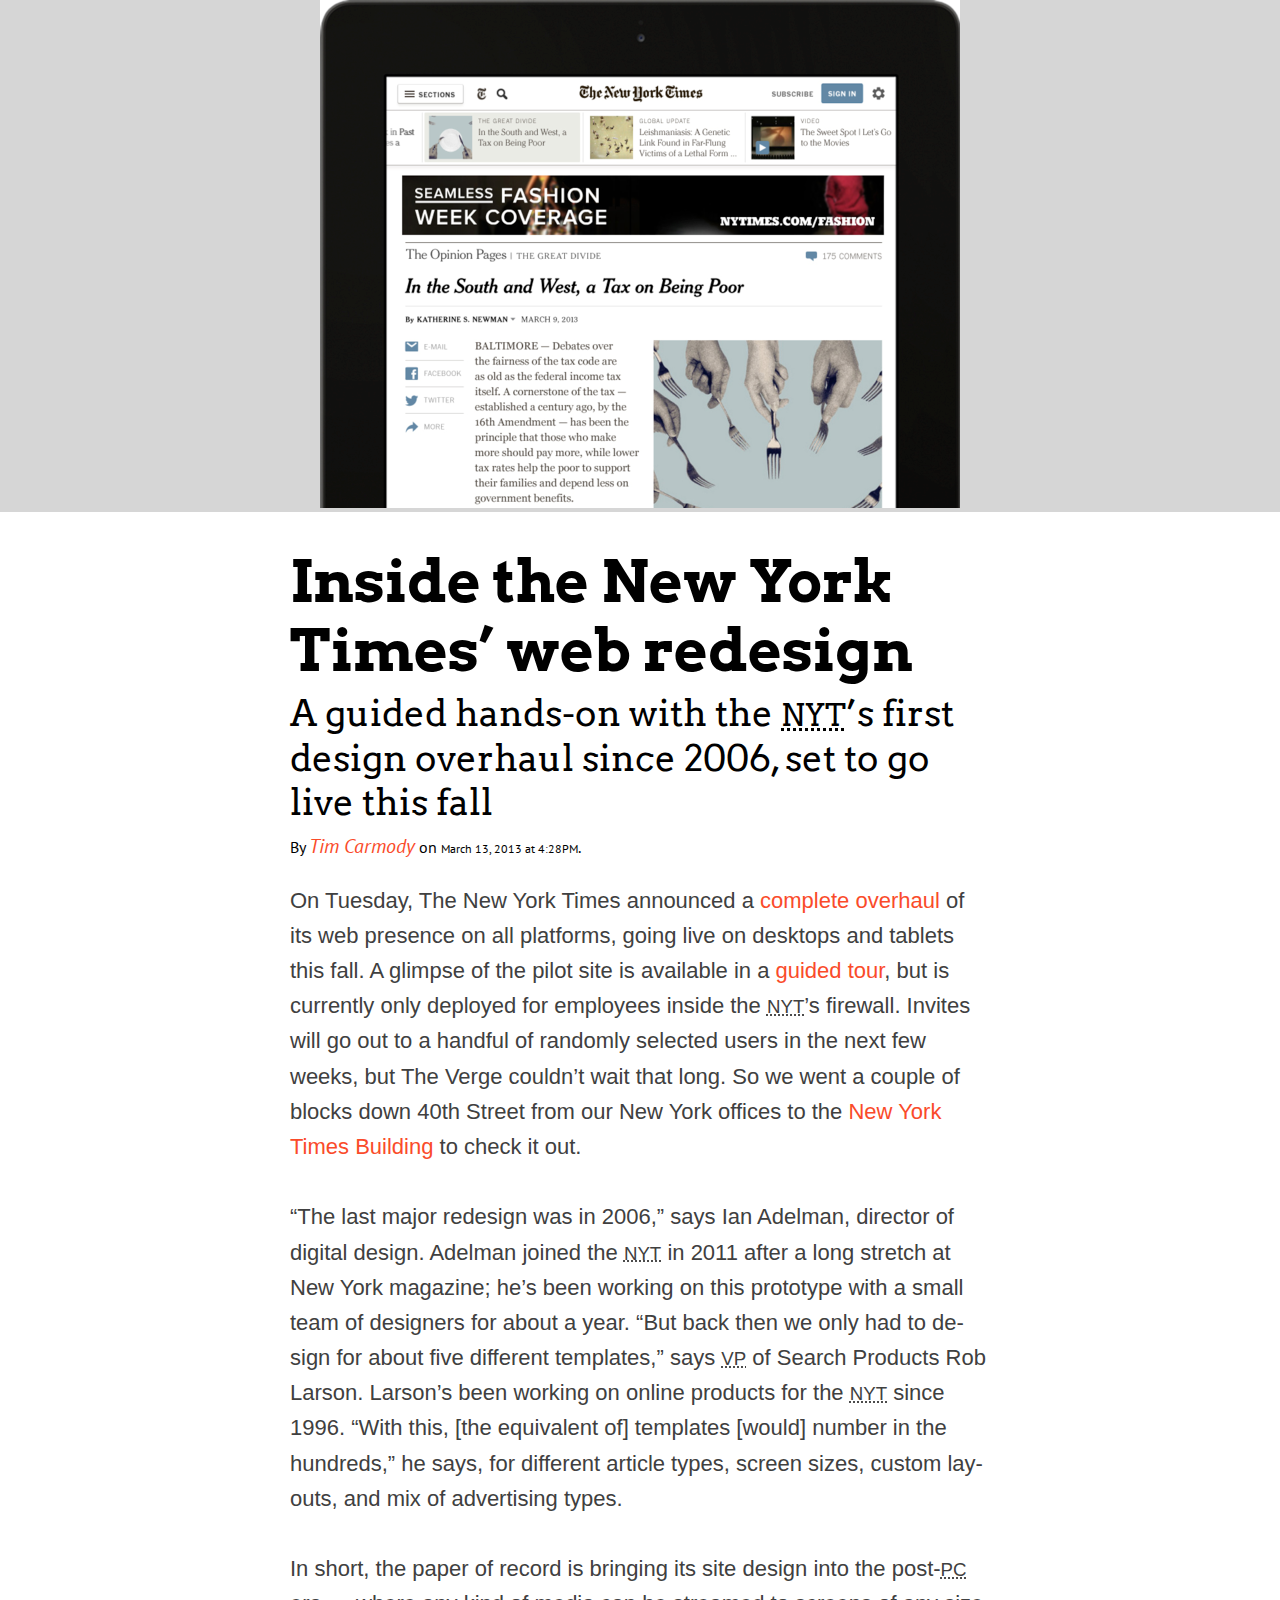
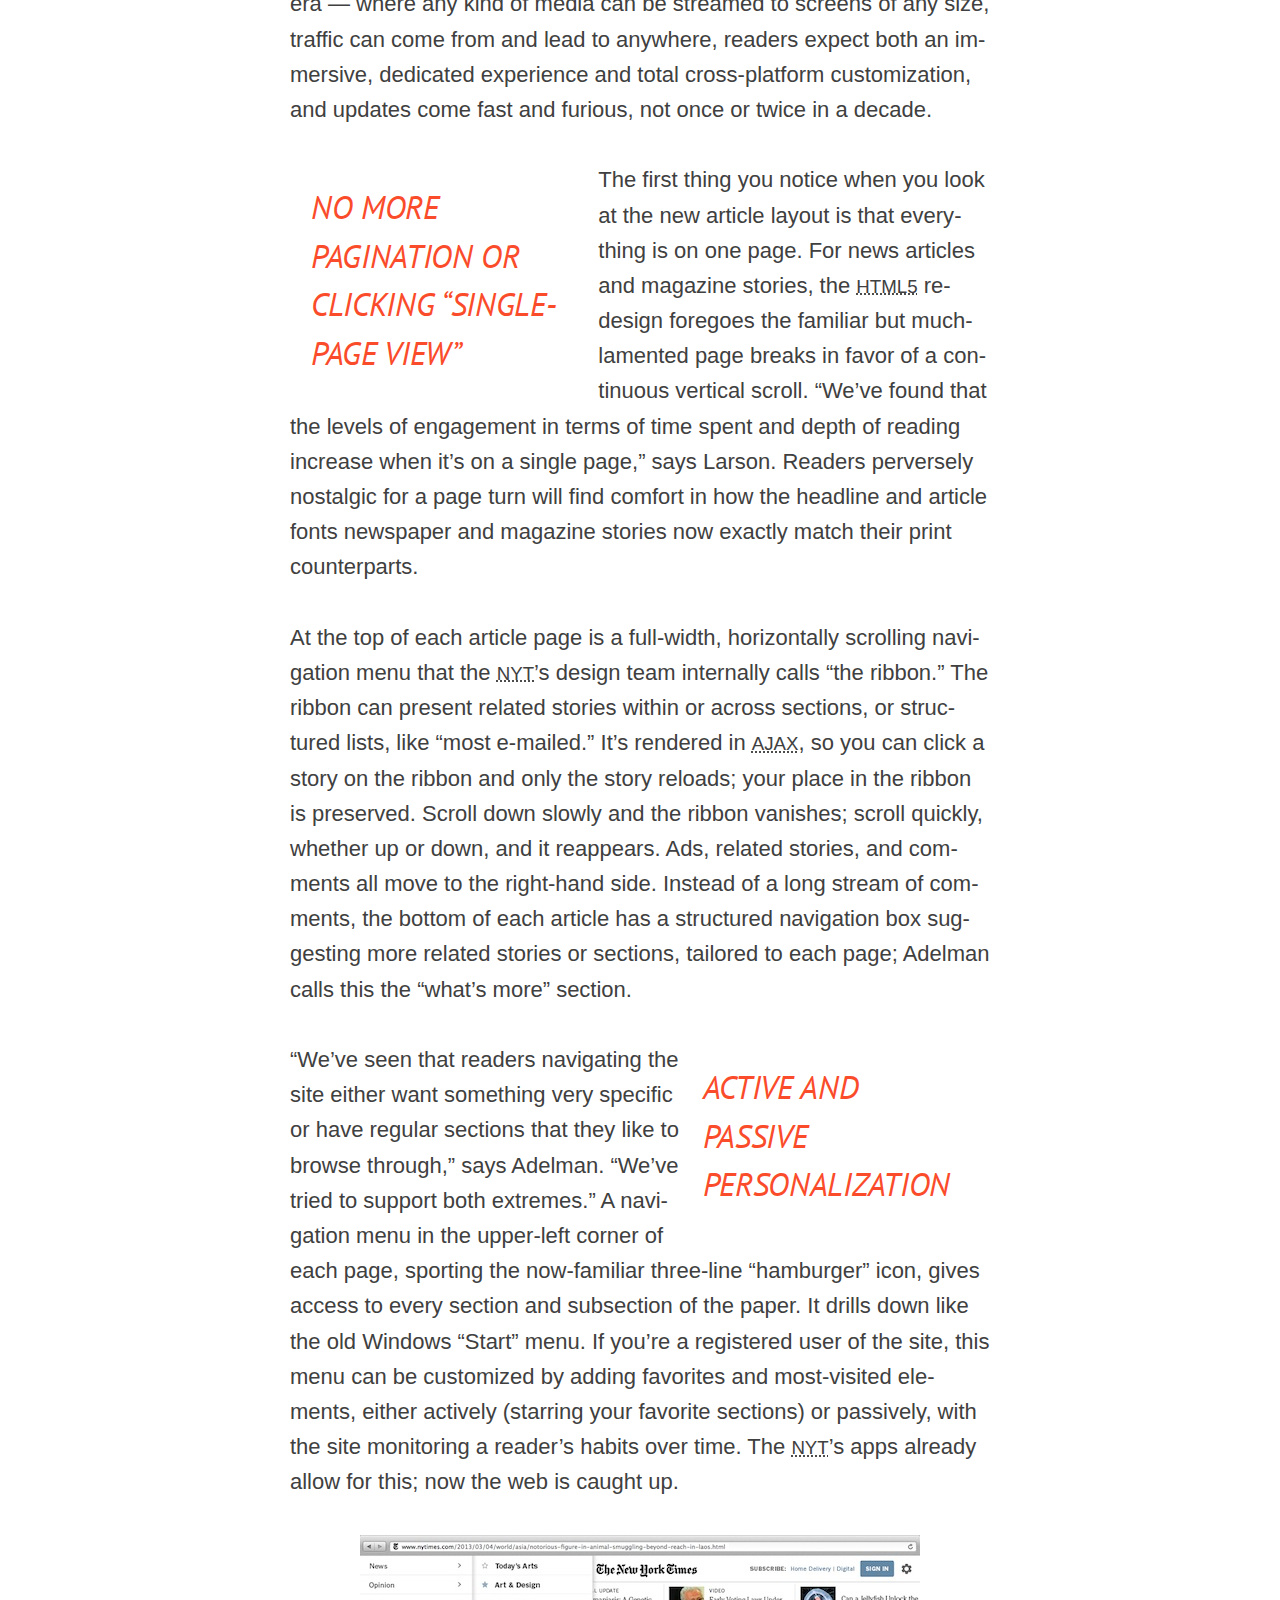
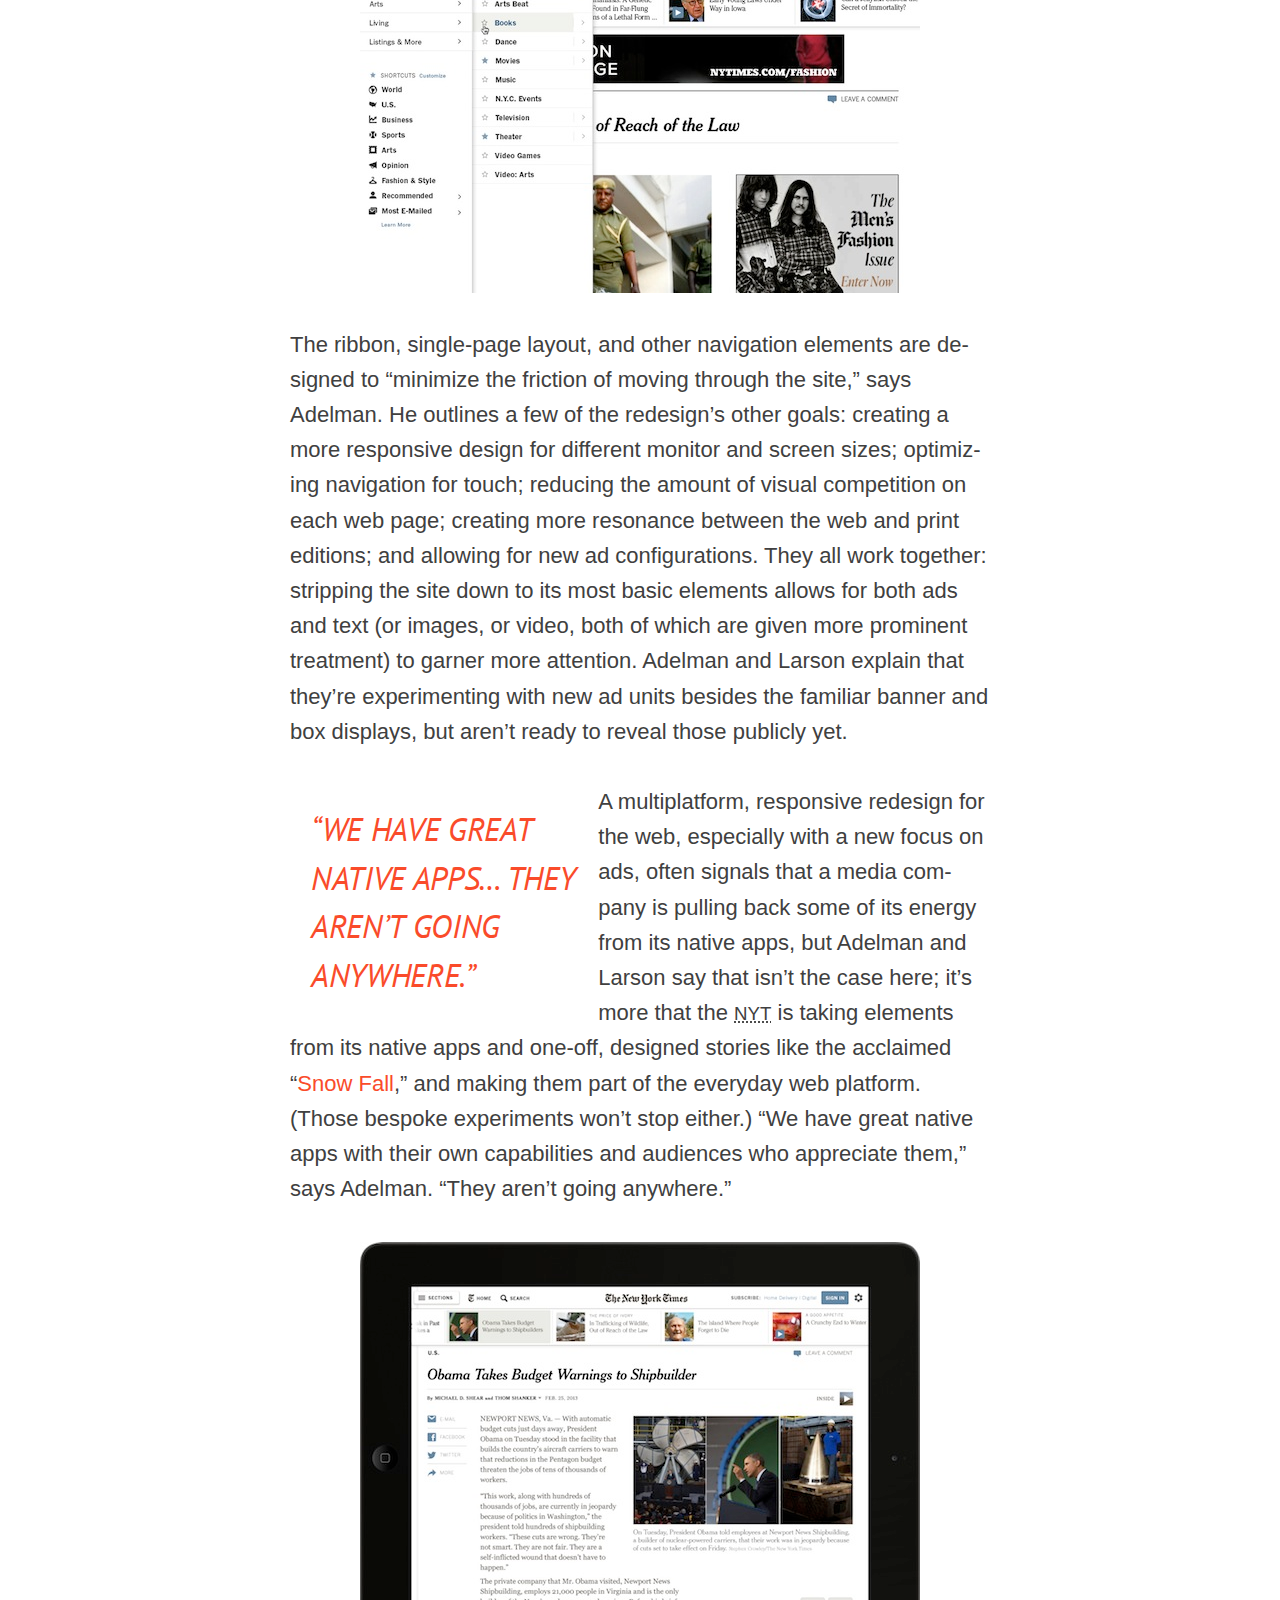
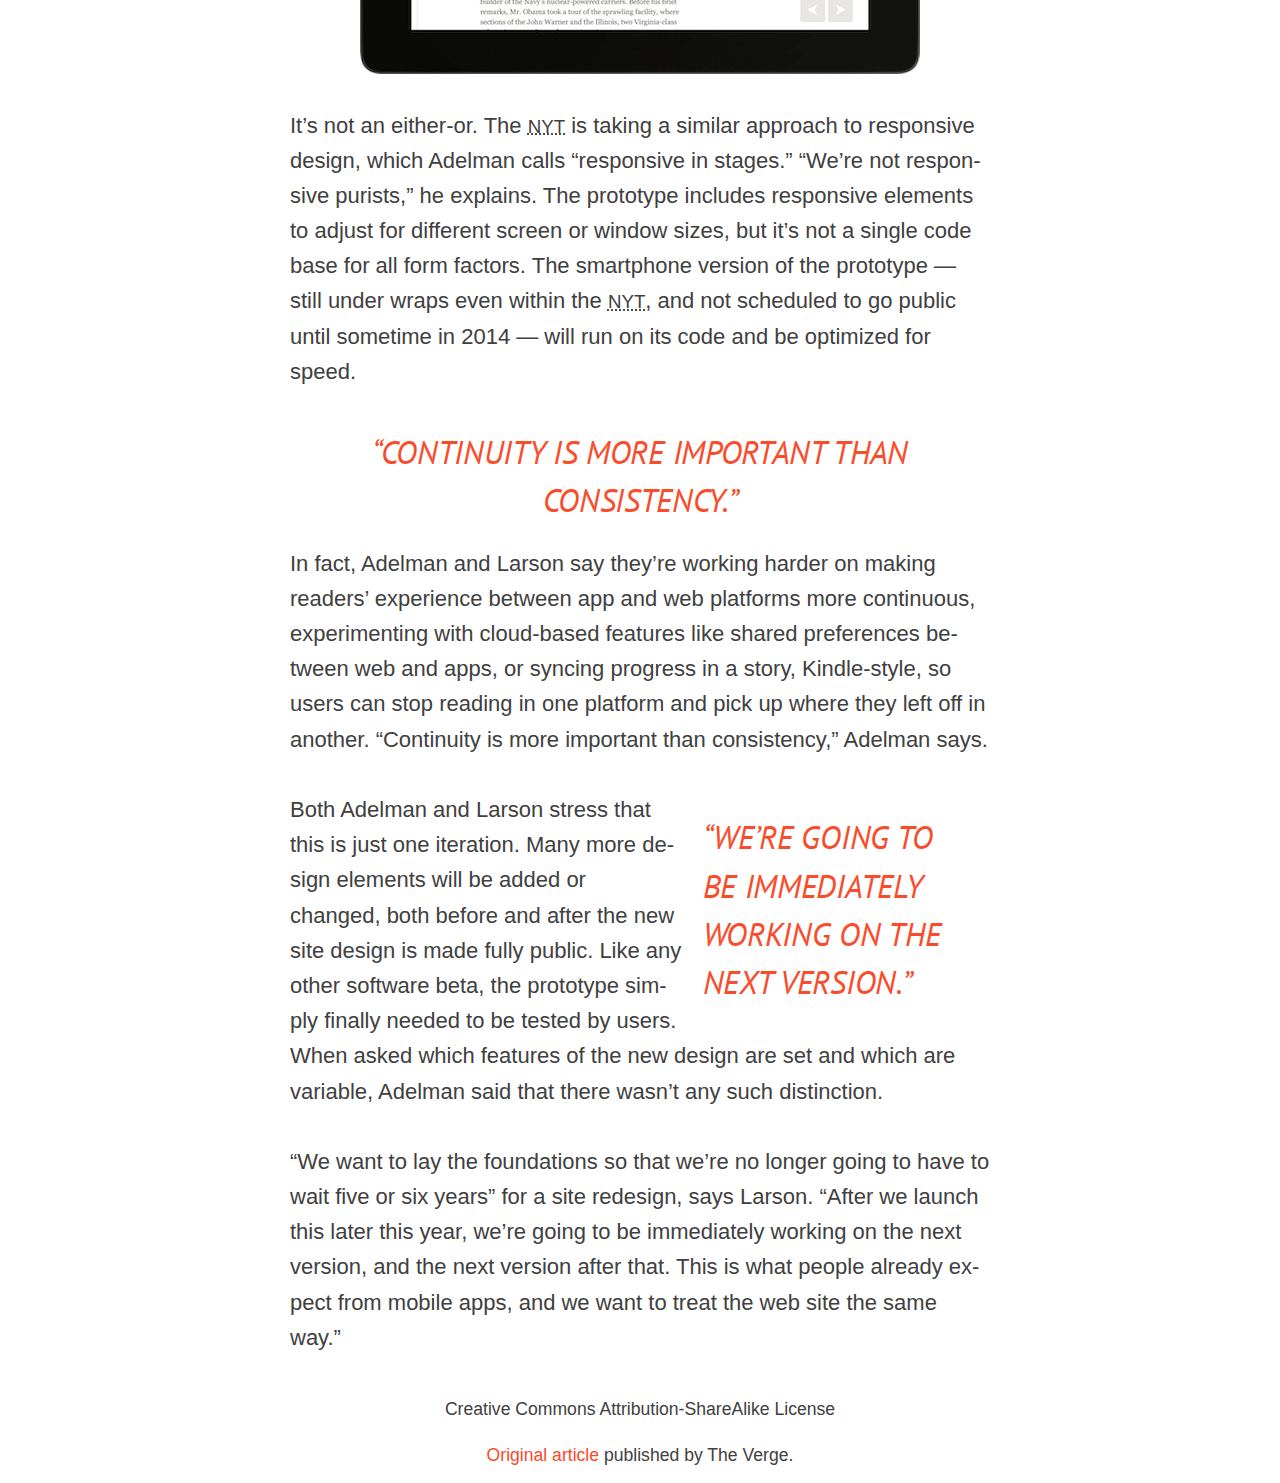
<file: index.html>
<!DOCTYPE html>
<html lang="en">
<head>
  <meta charset="utf-8">
  <meta http-equiv="X-UA-Compatible" content="IE=edge,chrome=1">
  <title>home</title>
  <meta name="viewport" content="width=device-width">
  <link href='http://fonts.googleapis.com/css?family=Arvo:700,400italic' rel='stylesheet' type='text/css'>
<link href='http://fonts.googleapis.com/css?family=PT+Sans' rel='stylesheet' type='text/css'>
  <link rel="stylesheet" href="css/styles.css" />
  <!--[if IE]><script src="http://html5shiv.googlecode.com/svn/trunk/html5.js"></script><![endif]-->
</head>
<body>
<figure class="hero body-img">
    <img src="img/image-01.png" />
</figure>
<article class="container">
  <header>
      <h1 class="article-title">Inside the New York Times&rsquo; web redesign</h1>
      <h2>A guided hands-on with the <abbr title="New York Times">NYT</abbr>&rsquo;s first design overhaul since 2006, set to go live this fall</h2>
    <span class="byline">By <address>Tim Carmody</address> on <time pubdate datetime="2013-03-13T04:28Z">March 13, 2013 at 4:28PM</time>.</span>
  </header>


  <p>On Tuesday, The New York Times announced a <a href="http://www.nytimes.com/marketing/prototype/index.html">complete overhaul</a> of its web presence on all platforms, going live on desktops and tablets this fall. A glimpse of the pilot site is available in a <a href="http://www.nytimes.com/marketing/prototype/index.html">guided tour</a>, but is currently only deployed for employees inside the <abbr title="New York Times">NYT</abbr>&rsquo;s firewall. Invites will go out to a handful of randomly selected users in the next few weeks, but The Verge couldn&rsquo;t wait that long. So we went a couple of blocks down 40th Street from our New York offices to the <a href="http://newyorktimesbuilding.com/">New York Times Building</a> to check it out.</p>

  <p>&ldquo;The last major redesign was in 2006,&rdquo; says Ian Adelman, director of digital design. Adelman joined the <abbr title="New York Times">NYT</abbr> in 2011 after a long stretch at New York magazine; he&rsquo;s been working on this prototype with a small team of designers for about a year. &ldquo;But back then we only had to design for about five different templates,&rdquo; says <abbr title="Vice President">VP</abbr> of Search Products Rob Larson. Larson&rsquo;s been working on online products for the <abbr title="New York Times">NYT</abbr> since 1996. &ldquo;With this, [the equivalent of] templates [would] number in the hundreds,&rdquo; he says, for different article types, screen sizes, custom layouts, and mix of advertising types.</p>

  <p>In short, the paper of record is bringing its site design into the post-<abbr title="Personal Computer">PC</abbr> era &mdash; where any kind of media can be streamed to screens of any size, traffic can come from and lead to anywhere, readers expect both an immersive, dedicated experience and total cross-platform customization, and updates come fast and furious, not once or twice in a decade.</p>

  <aside class="pull-quote left span_2_of_5">
    No more pagination or clicking &ldquo;single-page view&rdquo;
  </aside>

  <p>The first thing you notice when you look at the new article layout is that everything is on one page. For news articles and magazine stories, the <abbr title="HyperText Markup Language 5">HTML5</abbr> redesign foregoes the familiar but much-lamented page breaks in favor of a continuous vertical scroll. &ldquo;We&rsquo;ve found that the levels of engagement in terms of time spent and depth of reading increase when it&rsquo;s on a single page,&rdquo; says Larson. Readers perversely nostalgic for a page turn will find comfort in how the headline and article fonts newspaper and magazine stories now exactly match their print counterparts.</p>

  <p>At the top of each article page is a full-width, horizontally scrolling navigation menu that the <abbr title="New York Times">NYT</abbr>&rsquo;s design team internally calls &ldquo;the ribbon.&rdquo; The ribbon can present related stories within or across sections, or structured lists, like &ldquo;most e-mailed.&rdquo; It&rsquo;s rendered in <abbr title="Asynchronous JavaScript and XML">AJAX</abbr>, so you can click a story on the ribbon and only the story reloads; your place in the ribbon is preserved. Scroll down slowly and the ribbon vanishes; scroll quickly, whether up or down, and it reappears. Ads, related stories, and comments all move to the right-hand side. Instead of a long stream of comments, the bottom of each article has a structured navigation box suggesting more related stories or sections, tailored to each page; Adelman calls this the &ldquo;what&rsquo;s more&rdquo; section.</p>

  <aside class="pull-quote right span_2_of_5">
    Active and passive personalization
  </aside>

  <p>&ldquo;We&rsquo;ve seen that readers navigating the site either want something very specific or have regular sections that they like to browse through,&rdquo; says Adelman. &ldquo;We&rsquo;ve tried to support both extremes.&rdquo; A navigation menu in the upper-left corner of each page, sporting the now-familiar three-line &ldquo;hamburger&rdquo; icon, gives access to every section and subsection of the paper. It drills down like the old Windows &ldquo;Start&rdquo; menu. If you&rsquo;re a registered user of the site, this menu can be customized by adding favorites and most-visited elements, either actively (starring your favorite sections) or passively, with the site monitoring a reader&rsquo;s habits over time. The <abbr title="New York Times">NYT</abbr>&rsquo;s apps already allow for this; now the web is caught up.</p>

  <figure class="body-img">
    <img src="img/image-02.jpg" />
  </figure>

  <p>The ribbon, single-page layout, and other navigation elements are designed to &ldquo;minimize the friction of moving through the site,&rdquo; says Adelman. He outlines a few of the redesign&rsquo;s other goals: creating a more responsive design for different monitor and screen sizes; optimizing navigation for touch; reducing the amount of visual competition on each web page; creating more resonance between the web and print editions; and allowing for new ad configurations. They all work together: stripping the site down to its most basic elements allows for both ads and text (or images, or video, both of which are given more prominent treatment) to garner more attention. Adelman and Larson explain that they&rsquo;re experimenting with new ad units besides the familiar banner and box displays, but aren&rsquo;t ready to reveal those publicly yet.</p>

  <aside class="pull-quote left span_2_of_5">
    &ldquo;We have great native apps… they aren&rsquo;t going anywhere.&rdquo;
  </aside>

  <p>A multiplatform, responsive redesign for the web, especially with a new focus on ads, often signals that a media company is pulling back some of its energy from its native apps, but Adelman and Larson say that isn&rsquo;t the case here; it&rsquo;s more that the <abbr title="New York Times">NYT</abbr> is taking elements from its native apps and one-off, designed stories like the acclaimed &ldquo;<a href="http://www.nytimes.com/projects/2012/snow-fall/">Snow Fall</a>,&rdquo; and making them part of the everyday web platform. (Those bespoke experiments won&rsquo;t stop either.) &ldquo;We have great native apps with their own capabilities and audiences who appreciate them,&rdquo; says Adelman. &ldquo;They aren&rsquo;t going anywhere.&rdquo;</p>

  <figure class="body-img">
    <img src="img/image-03.jpg" />
  </figure>

  <p>It&rsquo;s not an either-or. The <abbr title="New York Times">NYT</abbr> is taking a similar approach to responsive design, which Adelman calls &ldquo;responsive in stages.&rdquo; &ldquo;We&rsquo;re not responsive purists,&rdquo; he explains. The prototype includes responsive elements to adjust for different screen or window sizes, but it&rsquo;s not a single code base for all form factors. The smartphone version of the prototype &mdash; still under wraps even within the <abbr title="New York Times">NYT</abbr>, and not scheduled to go public until sometime in 2014 &mdash; will run on its code and be optimized for speed.</p>

  <aside class="pull-quote center">
    &ldquo;Continuity is more important than consistency.&rdquo;
  </aside>

  <p>In fact, Adelman and Larson say they&rsquo;re working harder on making readers&rsquo; experience between app and web platforms more continuous, experimenting with cloud-based features like shared preferences between web and apps, or syncing progress in a story, Kindle-style, so users can stop reading in one platform and pick up where they left off in another. &ldquo;Continuity is more important than consistency,&rdquo; Adelman says.</p>

  <aside class="pull-quote right span_2_of_5">
    &ldquo;We&rsquo;re going to be immediately working on the next version.&rdquo;
  </aside>

  <p>Both Adelman and Larson stress that this is just one iteration. Many more design elements will be added or changed, both before and after the new site design is made fully public. Like any other software beta, the prototype simply finally needed to be tested by users. When asked which features of the new design are set and which are variable, Adelman said that there wasn&rsquo;t any such distinction.</p>

  <p>&ldquo;We want to lay the foundations so that we&rsquo;re no longer going to have to wait five or six years&rdquo; for a site redesign, says Larson. &ldquo;After we launch this later this year, we&rsquo;re going to be immediately working on the next version, and the next version after that. This is what people already expect from mobile apps, and we want to treat the web site the same way.&rdquo;</p>

  <footer>
    <p><small>Creative Commons Attribution-ShareAlike License</small></p>
    <p><small><a href="http://www.theverge.com/2013/3/13/4094824/inside-the-new-york-times-web-redesign">Original article</a> published by The Verge.</small></p>
  </footer>

</article>
</body>
</html>
</file>
<file: css/styles.css>
* {
  -webkit-box-sizing: border-box;
  -moz-box-sizing: border-box;
  box-sizing: border-box; }

/* ============================================================================================== */
/* Reset Styles                                                                                   */
/* ============================================================================================== */
* {
  -webkit-box-sizing: border-box;
  -moz-box-sizing: border-box;
  box-sizing: border-box; }

html {
  -webkit-text-size-adjust: 100%;
  -ms-text-size-adjust: 100%; }

html, body {
  margin: 0;
  padding: 0;
  width: 100%; }

body {
  font-size: 100%; }

article, aside, details, figcaption, figure, footer, header, hgroup, main, nav, section, summary {
  display: block; }

img {
  border: 0; }

figure {
  margin: 0; }

/* ============================================================================================== */
/* Base Typographic Styles                                                                        */
/* ============================================================================================== */
body {
  font-family: sans-serif; }

p {
  line-height: 1.5;
  margin: 0 0 1.5em 0;
  -webkit-hyphens: auto;
  -moz-hyphens: auto;
  -ms-hyphens: auto;
  hyphens: auto; }

strong {
  font-weight: bold; }

em {
  font-style: italic; }

cite {
  font-style: normal; }

small {
  font-size: 80%; }

a {
  color: blue; }

abbr {
  font-size: 85%; }

address {
  display: inline; }

h1, h2, h3, h4, h5, h6 {
  margin: 0;
  padding: 0;
  font-family: sans-serif;
  font-size: 100%;
  font-weight: bold;
  line-height: 1;
  text-rendering: optimizelegibility; }

ul, ol {
  padding: 0;
  margin: 0 0 1.5em 1em; }

li {
  line-height: 1.5; }

sub,
sup {
  font-size: 75%;
  line-height: 0;
  position: relative;
  vertical-align: baseline; }

sup {
  top: -0.5em; }

sub {
  bottom: -0.25em; }

/* ============================================================================================== */
/* Demo Styles - Do most, if not all, of your work here.                                          */
/* ============================================================================================== */

/* Set up body and container padding/widths/etc */
body {
  font-family: 'PT Sans', serif;  
  padding: 0; 
  margin: 0; 
}

.hero {
  width:100%;
  margin:0;
  text-align: center;
  background-color: #D6D6D6;
}

.hero img {

}

.body-img {
  margin:auto;
  margin-bottom: 1.875em;
  text-align: center;
}

.container {
  width: 100%; 
  max-width: 700px; 
  margin: 0 auto; 
  padding: 0; }

/*  GRID OF FIVE   ============================================================================= */

.span_5_of_5 {
  width: 100%;
}

.span_4_of_5 {
    width: 79.68%; 
}

.span_3_of_5 {
    width: 59.36%; 
}

.span_2_of_5 {
    width: 39.04%;
}

.span_1_of_5 {
    width: 18.72%;
}


/*  TYPOGRAPHY ============================================================================= */

h1 {
  font-family: 'Arvo', sans-serif;
  font-weight: 700;
  font-size: 3.6em;
  line-height:1.2;
  margin-top: 5%}

h2 {
  font-family:'Arvo', sans-serif; 
  font-size: 2.225em;
  font-weight: 400;
  line-height: 1.25;
  margin: 1% 0; 
}

h3 {
  font-family: 'Arvo', sans-serif;
  font-size: 1.7em;
  font-weight: 400;
  line-height: 1.25;
  margin: 1% 0;
}

p {
  font-family: 'Open Sans', sans-serif;
  font-size: 1.375em; 
  line-height: 1.6;
  margin-bottom: 1.6em;
  font-weight: 200;
  color: #404040;
}

ol {
  font-family: 'Open Sans', sans-serif;
  font-size: 1.375em; 
  line-height: 1.6;
  font-weight: 200;
  color: #404040;
}

a {
  color: #FA4B2A;
}

a:link {text-decoration:none;}
a:visited {text-decoration:none;}
a:hover {text-decoration:underline;}
a:active {text-decoration:underline;}

img {
  max-width:100%;
}

address {
  font-size: 1.25em;
  color:#FA4B2A;;
}

time {
  font-size: 0.77em;
}

/*  CLASS STYLES ============================================================================= */

.pull-quote{  
  font-family: 'PT Sans', sans-serif;
  margin: 2.5%; 
  padding: 0.5%;
  font-size: 2.02em; 
  line-height: 1.5em; 
  color: #FA4B2A;
  letter-spacing: -0.01em;
  text-transform: uppercase;
  font-style: italic; 
}

.italic {
  font-style: italic;
}

.post-list {
  margin-bottom: 30px;
}

.post-list>li {
  margin-left: 30px;
  margin-bottom: 18px;
}

.left {
  float: left;
}

.right {
  float:right;
}

.center {
  text-align: center;
}



/*  GO FULL WIDTH AT LESS THAN 480 PIXELS */


@media only screen and (max-width: 700px) {
  .span_5_of_5 {
    width: 100%; 
  }
  .span_4_of_5 {
    width: 100%; 
  }
  .span_3_of_5 {
    width: 100%; 
  }
  .span_2_of_5 {
    width: 100%; 
  }
  .span_1_of_5 {
    width: 100%; 
  } 
  .col { 
    margin: 1% 0 1% 0%;
  }


  body {
    padding:0 10% 0 10%;
  }

  h1 {
    font-size: 2.02em;
  }
  h2 {
    font-size: 1.375em;
  }

  h3 {
    font-size: 1.25em;
    
  }

  p {
    font-size: 1.25em;
    line-height: 1.7em;
    margin-bottom: 1em;
  }

  ol {
    font-size: 1.25em;
    line-height: 1.7em;
    margin-bottom: 1em;
  }

  img {
    text-align: center;
    margin: 3% 0;
  }

  address {
  font-size: 1em;
  }

  .pull-quote {
    font-size: 1.4em;
    padding:0;
    margin:2% 0;
    text-align: left;
  }
}

/*===============================================================================================*/

article header {
  margin-bottom: 1.5em; }

figure {
  margin-bottom: 1.5em; }

aside {
  margin-bottom: 1.5em; }

figure img {
  max-width: 100%; }

article footer p {
  text-align: center;
  margin-bottom: 0.5em; }


/* Helper Classes =============================================================================== */
.clearfix {
  *zoom: 1; }

.clearfix:before, .clearfix:after {
  content: " ";
  display: table; }

.clearfix:after {
  clear: both; }

.hide {
  display: none !important;
  visibility: hidden; }

.show {
  display: block !important; }

.visually-hide {
  border: 0;
  clip: rect(0 0 0 0);
  height: 1px;
  margin: -1px;
  overflow: hidden;
  padding: 0;
  position: absolute;
  width: 1px; }

.invisible {
  visibility: hidden; }
</file>
